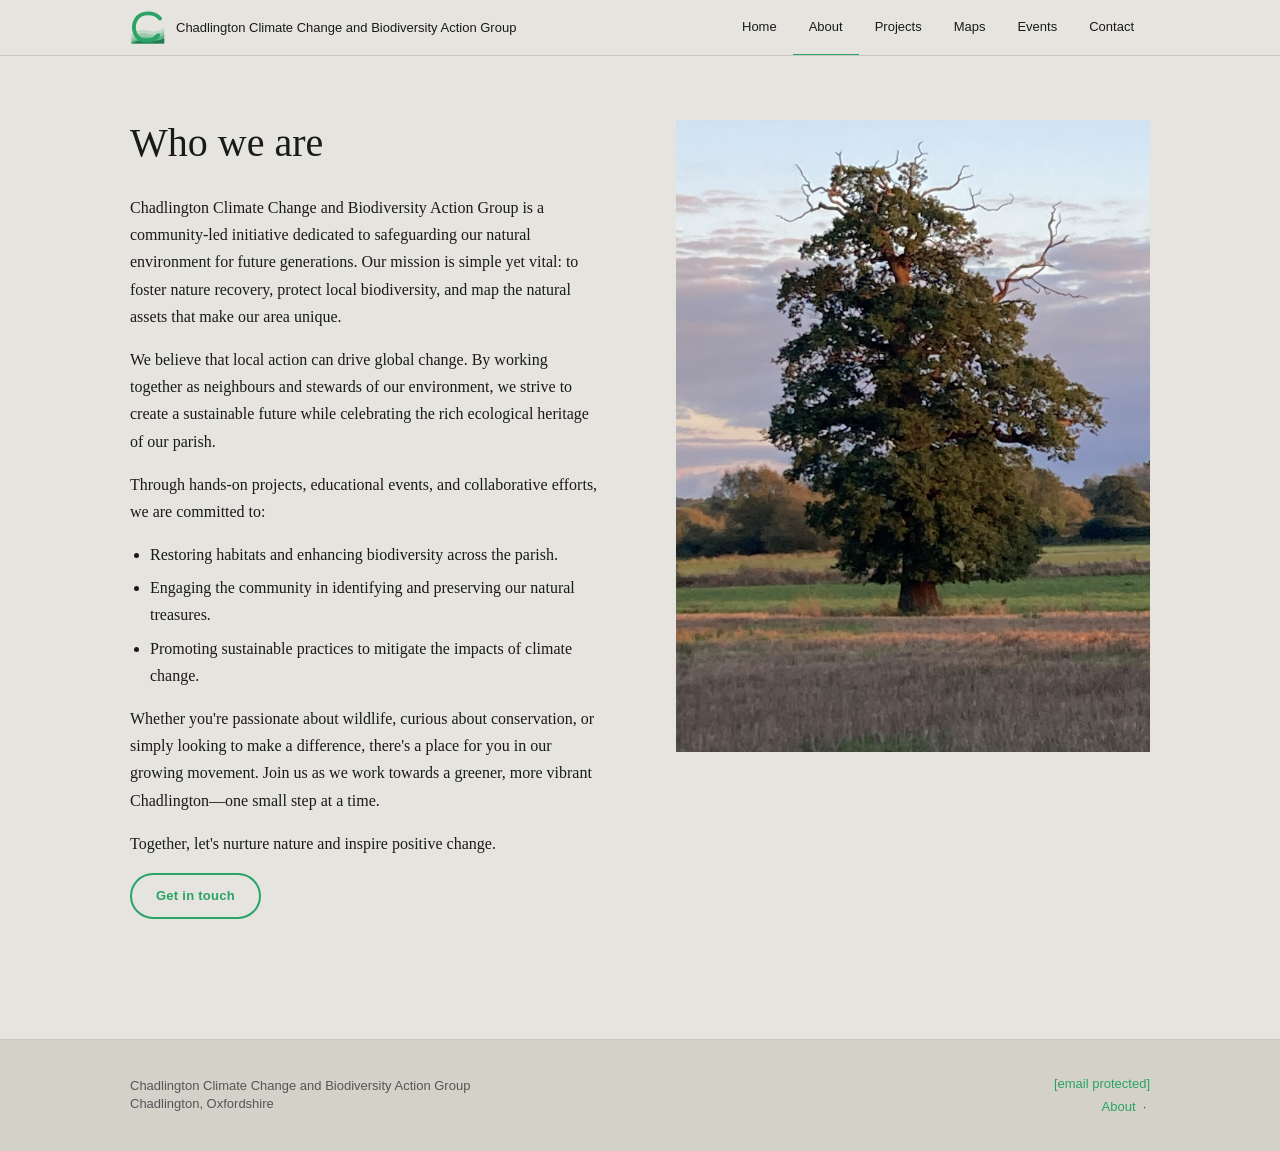
<file: about.html>
<!DOCTYPE html>
<html lang="en">
<head>
    <meta charset="UTF-8">
    <meta name="viewport" content="width=device-width, initial-scale=1.0">
    <title>About — Chadlington CCBAG</title>
    <link rel="icon" type="image/svg+xml" href="assets/images/favicon.svg">
    <link rel="stylesheet" href="css/style.css">
    
</head>
<body>

<nav>
    <div class="nav-inner">
        <a class="nav-title" href="index.html"><svg width="36" height="36" viewBox="0 0 120 120" style="flex-shrink:0;" aria-label="Chadlington CCBAG logo">
        <path d="M4 82 Q28 60, 60 68 Q88 76, 114 58 L114 112 L4 112Z" fill="#29a366" opacity=".18"/>
        <path d="M4 94 Q30 72, 60 80 Q88 88, 114 70 L114 112 L4 112Z" fill="#29a366" opacity=".28"/>
        <path d="M4 106 Q32 86, 60 92 Q90 98, 114 82 L114 112 L4 112Z" fill="#29a366" opacity=".55"/>
        <path d="M4 112 Q36 96, 60 102 Q90 108, 114 94 L114 112Z" fill="#247a4e"/>
        <path d="M100 28 C82 6, 36 4, 20 32 C6 56, 14 88, 36 98 C52 106, 80 102, 94 84" stroke="#29a366" stroke-width="13" stroke-linecap="round" fill="none"/>
      </svg><span>Chadlington Climate Change and Biodiversity Action Group</span></a>
        <ul class="nav-links">
            <li><a href="index.html">Home</a></li>
            <li><a href="about.html" class="active">About</a></li>
            <li class="has-dropdown">
                <a href="projects.html">Projects</a>
                <ul class="dropdown">
                    <li><a href="butterflies.html">Butterflies &amp; Moths</a></li>
                    <li><a href="water-quality.html">Evenlode Water Quality</a></li>
                </ul>
            </li>
            <li><a href="maps.html">Maps</a></li>
            <li><a href="events.html">Events</a></li>
            <li><a href="contact.html">Contact</a></li>
        </ul>
    </div>
</nav>

<main>
<div class="container">
    <section>
        <div class="two-col">
            <div>
                <h1>Who we are</h1>

                <p>Chadlington Climate Change and Biodiversity Action Group is a community-led initiative dedicated to safeguarding our natural environment for future generations. Our mission is simple yet vital: to foster nature recovery, protect local biodiversity, and map the natural assets that make our area unique.</p>

                <p>We believe that local action can drive global change. By working together as neighbours and stewards of our environment, we strive to create a sustainable future while celebrating the rich ecological heritage of our parish.</p>

                <p>Through hands-on projects, educational events, and collaborative efforts, we are committed to:</p>

                <ul>
                    <li>Restoring habitats and enhancing biodiversity across the parish.</li>
                    <li>Engaging the community in identifying and preserving our natural treasures.</li>
                    <li>Promoting sustainable practices to mitigate the impacts of climate change.</li>
                </ul>

                <p>Whether you're passionate about wildlife, curious about conservation, or simply looking to make a difference, there's a place for you in our growing movement. Join us as we work towards a greener, more vibrant Chadlington—one small step at a time.</p>

                <p>Together, let's nurture nature and inspire positive change.</p>

                <p><a href="contact.html" class="btn btn-outline">Get in touch</a></p>
            </div>

            <div class="photo-stack">
                <img src="assets/images/quail.stolen.footsteps.jpg" alt="Path through field with oak tree">
            </div>
        </div>
    </section>
</div>
</main>

<footer>
    <div class="footer-inner">
        <div class="footer-name">
            Chadlington Climate Change and Biodiversity Action Group<br>
            Chadlington, Oxfordshire
        </div>
        <div class="footer-links">
            <a href="/cdn-cgi/l/email-protection#462525252427212f28202906212b272f2a6825292b"><span class="__cf_email__" data-cfemail="c1a2a2a2a3a0a6a8afa7ae81a6aca0a8adefa2aeac">[email&#160;protected]</span></a><br>
            <a href="about.html">About</a> &nbsp;·&nbsp;
            <a href="contac
</file>
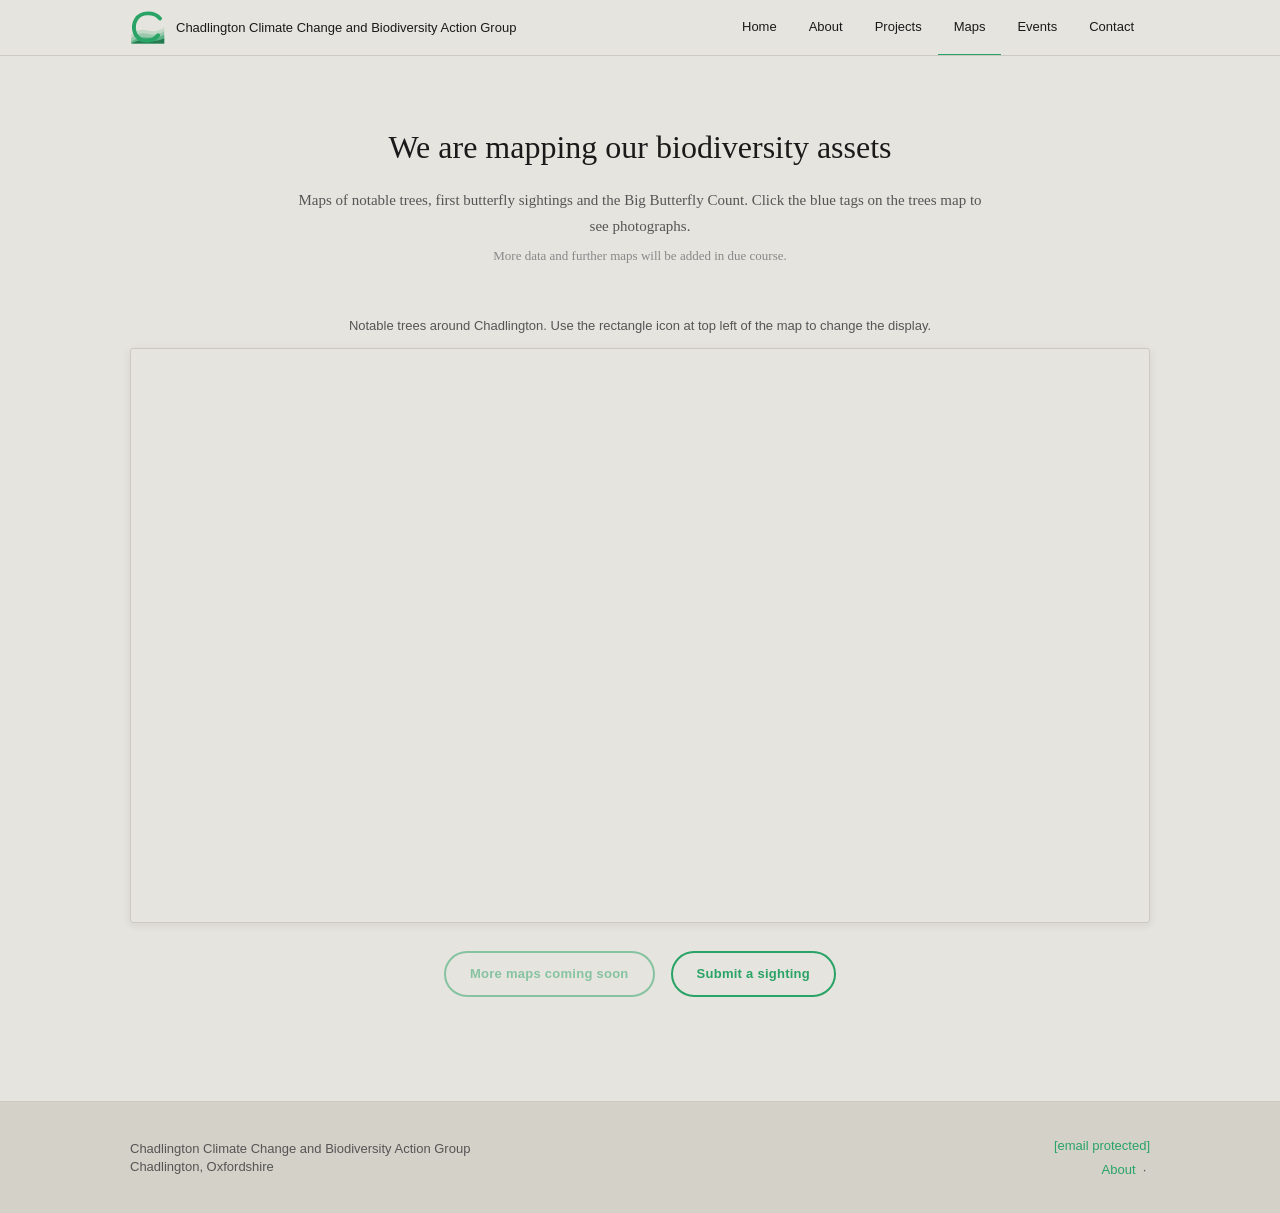
<file: maps.html>
<!DOCTYPE html>
<html lang="en">
<head>
    <meta charset="UTF-8">
    <meta name="viewport" content="width=device-width, initial-scale=1.0">
    <title>Maps — Chadlington CCBAG</title>
    <link rel="icon" type="image/svg+xml" href="assets/images/favicon.svg">
    <link rel="stylesheet" href="css/style.css">
    
</head>
<body>

<nav>
    <div class="nav-inner">
        <a class="nav-title" href="index.html"><img src="assets/images/favicon.svg" alt="Chadlington CCBAG">Chadlington Climate Change and Biodiversity Action Group</a>
        <ul class="nav-links">
            <li><a href="index.html">Home</a></li>
            <li><a href="about.html">About</a></li>
            <li class="has-dropdown">
                <a href="projects.html">Projects</a>
                <ul class="dropdown">
                    <li><a href="butterflies.html">Butterflies &amp; Moths</a></li>
                    <li><a href="water-quality.html">Evenlode Water Quality</a></li>
                </ul>
            </li>
            <li><a href="maps.html" class="active">Maps</a></li>
            <li><a href="events.html">Events</a></li>
            <li><a href="contact.html">Contact</a></li>
        </ul>
    </div>
</nav>

<main>
<div class="container">
    <section>

        <div class="page-heading">
            <h1>We are mapping our biodiversity assets</h1>
            <p>Maps of notable trees, first butterfly sightings and the Big Butterfly Count. Click the blue tags on the trees map to see photographs.</p>
            <p class="note">More data and further maps will be added in due course.</p>
        </div>

        <!--
            Google My Maps embeds freely — they are designed for this.
            To get your embed URL:
              1. Open the map in Google My Maps
              2. Click the share icon → Embed on my site
              3. Copy the src URL — it will look like:
                 https://www.google.com/maps/d/embed?mid=XXXXXXXXXX&ll=...
              4. Paste it as the src below.
        -->

        <p class="map-label">Notable trees around Chadlington. Use the rectangle icon at top left of the map to change the display.</p>

        <div class="map-frame-wrapper">
            <iframe
                src="https://www.google.com/maps/d/embed?mid=REPLACE_WITH_YOUR_MAP_ID"
                title="Chadlington notable trees"
                allowfullscreen
                loading="lazy">
            </iframe>
        </div>

        <!-- Add further maps below using the same pattern:

        <p class="map-label" style="margin-top: 48px;">First butterfly sightings 2024</p>
        <div class="map-frame-wrapper">
            <iframe src="YOUR_SECOND_MAP_EMBED_URL" title="Butterfly sightings" allowfullscreen loading="lazy"></iframe>
        </div>

        -->

        <p style="text-align:center; margin-top: 28px;">
            <a href="maps.html" class="btn btn-outline" style="pointer-events:none; opacity:0.5;">More maps coming soon</a>
            &nbsp;&nbsp;
            <a href="contact.html" class="btn btn-outline">Submit a sighting</a>
        </p>

    </section>
</div>
</main>

<footer>
    <div class="footer-inner">
        <div class="footer-name">
            Chadlington Climate Change and Biodiversity Action Group<br>
            Chadlington, Oxfordshire
        </div>
        <div class="footer-links">
            <a href="/cdn-cgi/l/email-protection#224141414043454b4c444d62454f434b4e0c414d4f"><span class="__cf_email__" data-cfemail="b8dbdbdbdad9dfd1d6ded7f8dfd5d9d1d496dbd7d5">[email&#160;protected]</span></a><br>
            <a href="about.html">About</a> &nbsp;·&nbsp;
            <a href="contac
</file>
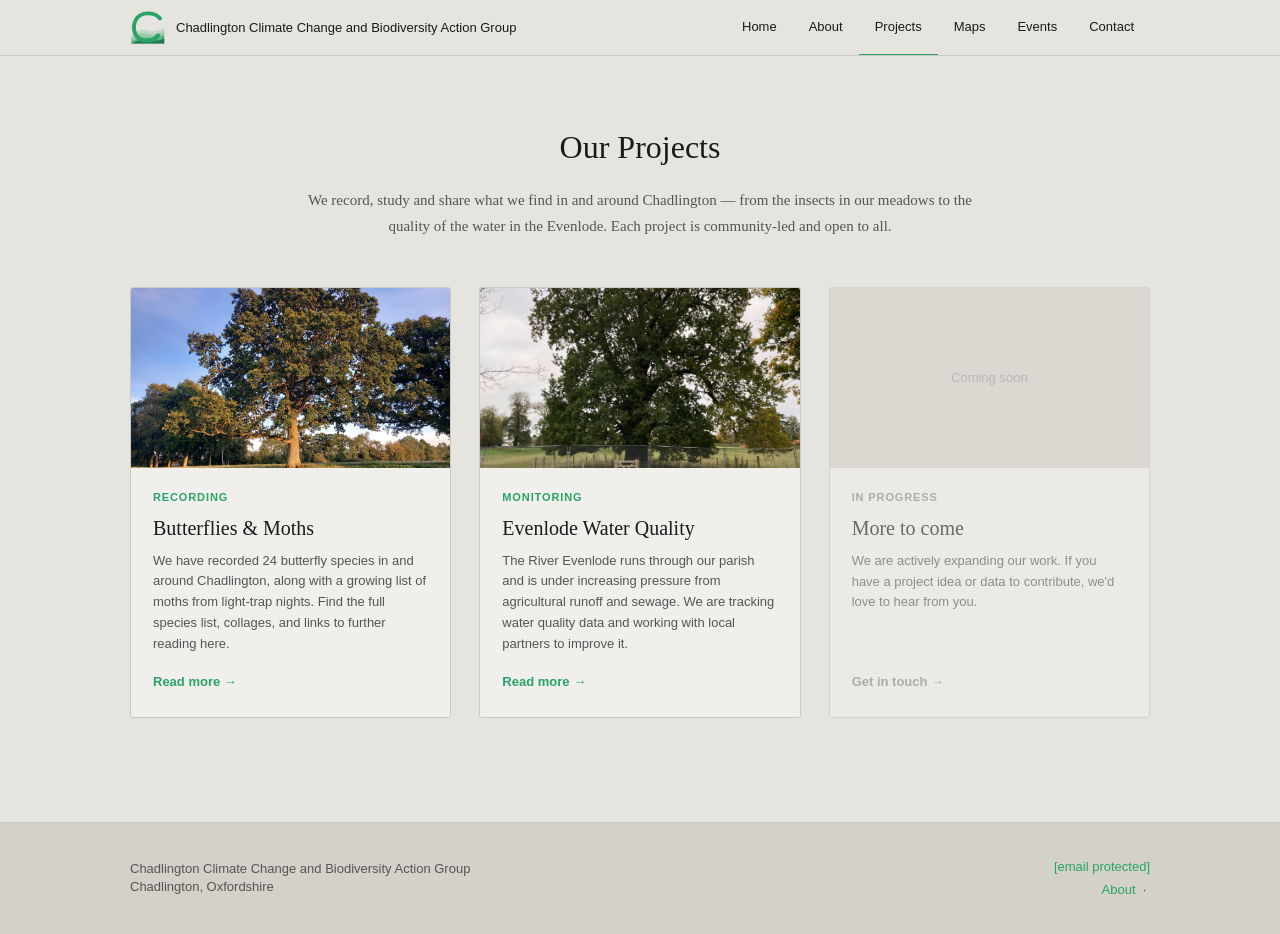
<file: projects.html>
<!DOCTYPE html>
<html lang="en">
<head>
    <meta charset="UTF-8">
    <meta name="viewport" content="width=device-width, initial-scale=1.0">
    <title>Projects — Chadlington CCBAG</title>
    <link rel="icon" type="image/svg+xml" href="assets/images/favicon.svg">
    <link rel="stylesheet" href="css/style.css">
    
</head>
<body>

<nav>
    <div class="nav-inner">
        <a class="nav-title" href="index.html"><img src="assets/images/favicon.svg" alt="Chadlington CCBAG">Chadlington Climate Change and Biodiversity Action Group</a>
        <ul class="nav-links">
            <li><a href="index.html">Home</a></li>
            <li><a href="about.html">About</a></li>
            <li class="has-dropdown">
                <a href="projects.html" class="active">Projects</a>
                <ul class="dropdown">
                    <li><a href="butterflies.html">Butterflies &amp; Moths</a></li>
                    <li><a href="water-quality.html">Evenlode Water Quality</a></li>
                </ul>
            </li>
            <li><a href="maps.html">Maps</a></li>
            <li><a href="events.html">Events</a></li>
            <li><a href="contact.html">Contact</a></li>
        </ul>
    </div>
</nav>

<main>
<div class="container">
    <section>

        <div class="page-heading">
            <h1>Our Projects</h1>
            <p>We record, study and share what we find in and around Chadlington — from the insects in our meadows to the quality of the water in the Evenlode. Each project is community-led and open to all.</p>
        </div>

        <div class="projects-grid">

            <!-- Butterflies & Moths -->
            <a href="butterflies.html" class="project-card">
                <div class="project-card-img">
                    <img src="assets/images/petulant.pockets.circle.jpg" alt="Butterflies on wildflowers">
                </div>
                <div class="project-card-body">
                    <div class="project-tag">Recording</div>
                    <h2>Butterflies &amp; Moths</h2>
                    <p>We have recorded 24 butterfly species in and around Chadlington, along with a growing list of moths from light-trap nights. Find the full species list, collages, and links to further reading here.</p>
                    <span class="read-more">Read more →</span>
                </div>
            </a>

            <!-- Evenlode Water Quality -->
            <a href="water-quality.html" class="project-card">
                <div class="project-card-img">
                    <img src="assets/images/warmers.deeds.rivers.jpg" alt="Landscape near Evenlode">
                </div>
                <div class="project-card-body">
                    <div class="project-tag">Monitoring</div>
                    <h2>Evenlode Water Quality</h2>
                    <p>The River Evenlode runs through our parish and is under increasing pressure from agricultural runoff and sewage. We are tracking water quality data and working with local partners to improve it.</p>
                    <span class="read-more">Read more →</span>
                </div>
            </a>

            <!-- Placeholder for future project -->
            <div class="project-card coming-soon">
                <div class="project-card-img" style="background:#d4d1c9; display:flex; align-items:center; justify-content:center;">
                    <span style="font-family:Arial; font-size:13px; color:#999;">Coming soon</span>
                </div>
                <div class="project-card-body">
                    <div class="project-tag">In progress</div>
                    <h2>More to come</h2>
                    <p>We are actively expanding our work. If you have a project idea or data to contribute, we'd love to hear from you.</p>
                    <span class="read-more" style="color:var(--text-light)">Get in touch →</span>
                </div>
            </div>

        </div>

    </section>
</div>
</main>

<footer>
    <div class="footer-inner">
        <div class="footer-name">
            Chadlington Climate Change and Biodiversity Action Group<br>
            Chadlington, Oxfordshire
        </div>
        <div class="footer-links">
            <a href="/cdn-cgi/l/email-protection#b0d3d3d3d2d1d7d9ded6dff0d7ddd1d9dc9ed3dfdd"><span class="__cf_email__" data-cfemail="5f3c3c3c3d3e38363139301f38323e3633713c3032">[email&#160;protected]</span></a><br>
            <a href="about.html">About</a> &nbsp;·&nbsp;
            <a href="contac
</file>
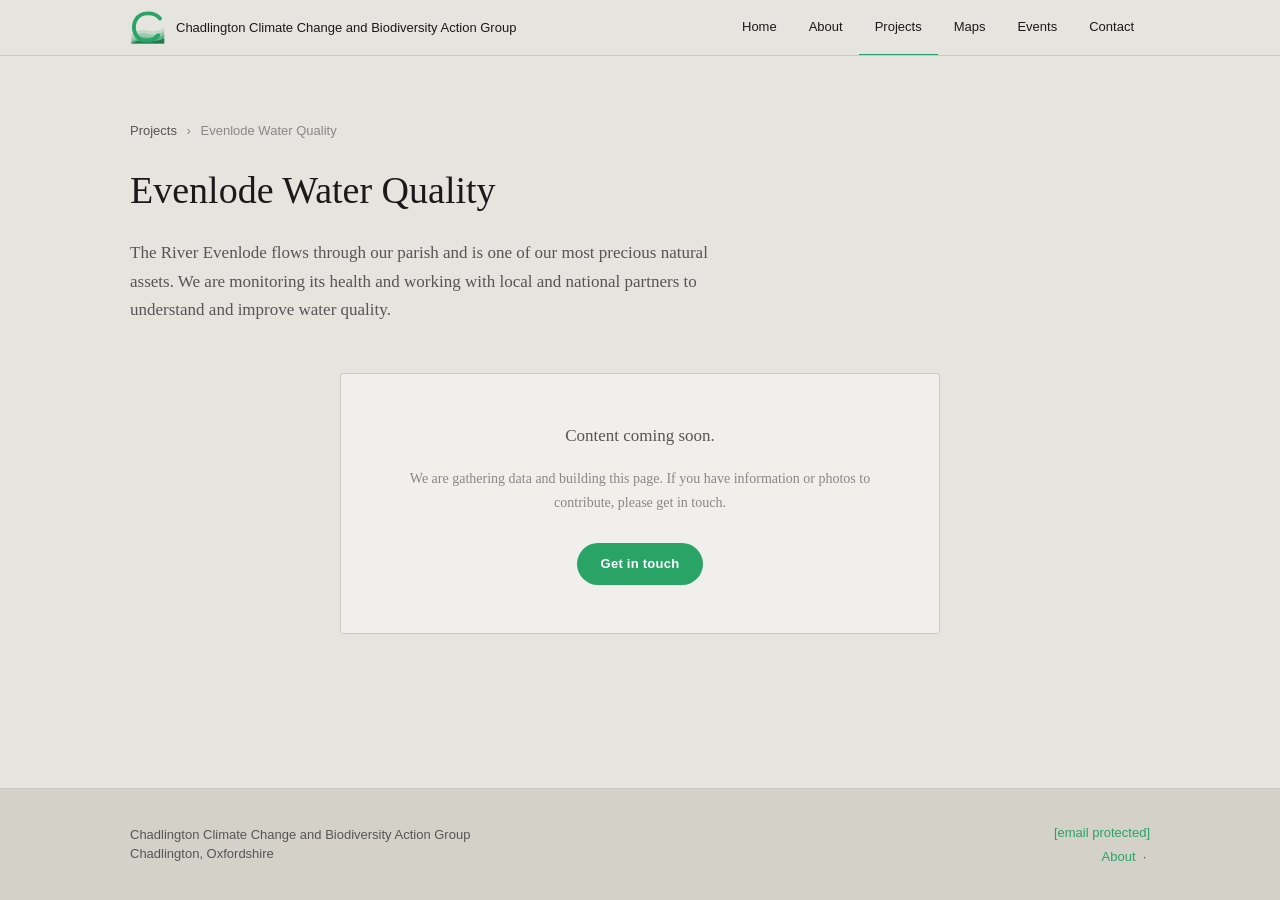
<file: water-quality.html>
<!DOCTYPE html>
<html lang="en">
<head>
    <meta charset="UTF-8">
    <meta name="viewport" content="width=device-width, initial-scale=1.0">
    <title>Evenlode Water Quality — Chadlington CCBAG</title>
    <link rel="icon" type="image/svg+xml" href="assets/images/favicon.svg">
    <link rel="stylesheet" href="css/style.css">
    
</head>
<body>

<nav>
    <div class="nav-inner">
        <a class="nav-title" href="index.html"><img src="assets/images/favicon.svg" alt="Chadlington CCBAG">Chadlington Climate Change and Biodiversity Action Group</a>
        <ul class="nav-links">
            <li><a href="index.html">Home</a></li>
            <li><a href="about.html">About</a></li>
            <li class="has-dropdown">
                <a href="projects.html" class="active">Projects</a>
                <ul class="dropdown">
                    <li><a href="butterflies.html">Butterflies &amp; Moths</a></li>
                    <li><a href="water-quality.html">Evenlode Water Quality</a></li>
                </ul>
            </li>
            <li><a href="maps.html">Maps</a></li>
            <li><a href="events.html">Events</a></li>
            <li><a href="contact.html">Contact</a></li>
        </ul>
    </div>
</nav>

<main>
<div class="container">
    <section>

        <div class="project-header">
            <div class="breadcrumb">
                <a href="projects.html">Projects</a>
                <span>›</span>
                Evenlode Water Quality
            </div>
            <h1>Evenlode Water Quality</h1>
            <p class="lead">The River Evenlode flows through our parish and is one of our most precious natural assets. We are monitoring its health and working with local and national partners to understand and improve water quality.</p>
        </div>

        <!-- Content placeholder — fill this in as the project develops -->
        <div style="background: rgba(255,255,255,0.4); border: 1px solid var(--border); border-radius: 3px; padding: 48px; text-align: center; max-width: 600px; margin: 0 auto;">
            <p style="font-size: 17px; margin-bottom: 16px; color: var(--text-mid);">Content coming soon.</p>
            <p style="font-size: 14px; color: var(--text-light); margin-bottom: 28px;">We are gathering data and building this page. If you have information or photos to contribute, please get in touch.</p>
            <a href="contact.html" class="btn">Get in touch</a>
        </div>

        <!--
            TEMPLATE FOR WHEN YOU'RE READY TO ADD CONTENT:
            Copy and customise the blocks below.

            === Two-column text + image ===
            <div class="two-col" style="margin-top: 48px;">
                <div>
                    <h2>Background</h2>
                    <p>Your text here...</p>
                </div>
                <div>
                    <img src="assets/images/evenlode.jpg" alt="River Evenlode">
                </div>
            </div>

            === Embedded map ===
            <div class="map-frame-wrapper" style="margin-top: 48px;">
                <iframe src="YOUR_GOOGLE_MAPS_EMBED_URL" title="Evenlode monitoring points" allowfullscreen loading="lazy"></iframe>
            </div>

            === Links list ===
            <div class="reads-row" style="margin-top: 48px;">
                <div>
                    <h3>Further reading:</h3>
                    <ul>
                        <li><a href="#">Link 1</a></li>
                    </ul>
                </div>
            </div>
        -->

    </section>
</div>
</main>

<footer>
    <div class="footer-inner">
        <div class="footer-name">
            Chadlington Climate Change and Biodiversity Action Group<br>
            Chadlington, Oxfordshire
        </div>
        <div class="footer-links">
            <a href="/cdn-cgi/l/email-protection#1b787878797a7c72757d745b7c767a727735787476"><span class="__cf_email__" data-cfemail="7c1f1f1f1e1d1b15121a133c1b111d1510521f1311">[email&#160;protected]</span></a><br>
            <a href="about.html">About</a> &nbsp;·&nbsp;
            <a href="contac
</file>
<file: css/style.css>
/* =============================================
   CHADLINGTON CCBAG — Shared Stylesheet v2
   ============================================= */

:root {
    --bg:         #e6e4de;
    --bg-card:    #dedad3;
    --green:      #29a366;
    --green-dk:   #1f8050;
    --green-lt:   #e8f5ee;
    --text:       #1a1a1a;
    --text-mid:   #555555;
    --text-light: #888888;
    --border:     #ccc9c2;
}

*, *::before, *::after { box-sizing: border-box; }

body {
    margin: 0;
    padding: 0;
    background: var(--bg);
    color: var(--text);
    font-family: Georgia, 'Times New Roman', serif;
    font-size: 16px;
    line-height: 1.7;
    min-height: 100vh;
    display: flex;
    flex-direction: column;
}

main { flex: 1; }

a { color: var(--green); text-decoration: none; }
a:hover { color: var(--green-dk); text-decoration: underline; }

img { display: block; max-width: 100%; height: auto; }

p { margin: 0 0 1em; }

/* ─────────────────────────────────────────
   NAV
───────────────────────────────────────── */
nav {
    background: var(--bg);
    border-bottom: 1px solid var(--border);
    position: sticky;
    top: 0;
    z-index: 100;
    height: 56px;
    overflow: hidden;
}

.nav-inner {
    max-width: 1100px;
    margin: 0 auto;
    padding: 0 40px;
    display: flex;
    align-items: center;
    justify-content: space-between;
    height: 56px;
    overflow: visible;
}

.nav-title {
    font-family: Arial, Helvetica, sans-serif;
    font-size: 13px;
    color: var(--text);
    text-decoration: none;
    line-height: 1.3;
    max-width: 420px;
    flex-shrink: 1;
    display: flex;
    align-items: center;
    gap: 10px;
    overflow: hidden;
}
.nav-title span {
    white-space: nowrap;
    overflow: hidden;
    text-overflow: ellipsis;
}
.nav-title img {
    height: 36px;
    width: 36px;
    flex-shrink: 0;
    display: block;
}

.nav-title:hover { color: var(--text); text-decoration: none; }

.nav-links {
    display: flex;
    gap: 0;
    list-style: none;
    margin: 0;
    padding: 0;
    height: 100%;
    align-items: stretch;
}

.nav-links > li {
    position: relative;
    display: flex;
    align-items: stretch;
}

.nav-links > li > a {
    font-family: Arial, Helvetica, sans-serif;
    font-size: 13px;
    color: var(--text);
    text-decoration: none;
    padding: 0 16px;
    display: flex;
    align-items: center;
    border-bottom: 2px solid transparent;
    transition: border-color 0.15s;
    white-space: nowrap;
}

.nav-links > li > a:hover,
.nav-links > li > a.active {
    border-bottom-color: var(--green);
    color: var(--text);
    text-decoration: none;
}

/* Dropdown */
.has-dropdown { position: relative; }

.dropdown {
    display: none;
    position: absolute;
    top: 100%;
    left: 0;
    background: white;
    border: 1px solid var(--border);
    border-top: 2px solid var(--green);
    min-width: 200px;
    box-shadow: 0 4px 12px rgba(0,0,0,0.10);
    list-style: none;
    margin: 0;
    padding: 6px 0;
}

.has-dropdown:hover .dropdown { display: block; }

.dropdown li a {
    display: block;
    padding: 9px 20px;
    font-family: Arial, Helvetica, sans-serif;
    font-size: 13px;
    color: var(--text);
    text-decoration: none;
    transition: background 0.1s;
}

.dropdown li a:hover {
    background: var(--green-lt);
    color: var(--green-dk);
    text-decoration: none;
}

/* ─────────────────────────────────────────
   HERO
───────────────────────────────────────── */
.hero {
    position: relative;
    width: 100%;
    height: 320px;
    background-color: #3a5a3a;
    background-size: cover;
    background-position: center 35%;
    display: flex;
    align-items: center;
    justify-content: center;
    text-align: center;
}

.hero::before {
    content: "";
    position: absolute;
    inset: 0;
    background: linear-gradient(to bottom, rgba(0,0,0,0.15) 0%, rgba(0,0,0,0.45) 100%);
}

.hero-content {
    position: relative;
    color: white;
    padding: 0 30px;
    max-width: 800px;
}

.hero h1 {
    font-family: Georgia, serif;
    font-size: 38px;
    font-weight: 400;
    margin: 0 0 12px;
    line-height: 1.25;
    text-shadow: 0 1px 4px rgba(0,0,0,0.4);
}

.hero p {
    font-size: 17px;
    margin: 0;
    opacity: 0.92;
    text-shadow: 0 1px 3px rgba(0,0,0,0.3);
}

/* ─────────────────────────────────────────
   CONTAINER
───────────────────────────────────────── */
.container {
    max-width: 1100px;
    margin: 0 auto;
    padding: 0 40px;
}

section { margin: 64px 0; }

/* ─────────────────────────────────────────
   HOME — PHOTO GRID
───────────────────────────────────────── */
.photo-grid {
    display: grid;
    grid-template-columns: repeat(4, 1fr);
    gap: 12px;
}

.photo-grid .cell {
    aspect-ratio: 4/3;
    overflow: hidden;
    background: var(--bg-card);
}

.photo-grid .cell img {
    width: 100%;
    height: 100%;
    object-fit: cover;
    transition: transform 0.4s ease;
}

.photo-grid .cell:hover img { transform: scale(1.03); }

/* ─────────────────────────────────────────
   HOME — NAV BOXES
───────────────────────────────────────── */
.nav-boxes {
    display: grid;
    grid-template-columns: repeat(4, 1fr);
    gap: 24px;
    text-align: center;
}

.nav-box {
    padding: 24px 16px;
    border: 1px solid var(--border);
    border-radius: 3px;
    background: rgba(255,255,255,0.35);
    transition: background 0.2s;
}

.nav-box:hover { background: rgba(255,255,255,0.6); }

.nav-box h2 {
    font-family: Arial, sans-serif;
    font-size: 18px;
    font-weight: 600;
    margin: 0 0 8px;
}

.nav-box h2 a {
    color: var(--green);
    text-decoration: underline;
}

.nav-box p {
    font-family: Arial, sans-serif;
    font-size: 13px;
    color: var(--text-mid);
    margin: 0;
    line-height: 1.5;
}

/* ─────────────────────────────────────────
   HOME — OTHER TOPICS
───────────────────────────────────────── */
.other-topics {
    border-top: 1px solid var(--border);
    padding-top: 28px;
    margin-top: 12px;
}

.other-topics h3 {
    font-family: Arial, sans-serif;
    font-size: 15px;
    font-weight: 600;
    margin: 0 0 10px;
}

.other-topics h3 a { color: var(--green); text-decoration: underline; }

.other-topics ul {
    list-style: none;
    margin: 0;
    padding: 0;
    display: flex;
    flex-wrap: wrap;
    gap: 8px 24px;
}

.other-topics ul li a {
    font-family: Arial, sans-serif;
    font-size: 14px;
}

/* ─────────────────────────────────────────
   TWO-COL (About, Contact)
───────────────────────────────────────── */
.two-col {
    display: grid;
    grid-template-columns: 1fr 1fr;
    gap: 72px;
    align-items: start;
}

.two-col h1 {
    font-size: 40px;
    font-weight: 400;
    margin: 0 0 28px;
    line-height: 1.15;
}

.two-col ul {
    padding-left: 20px;
    margin: 0 0 1em;
}

.two-col ul li { margin-bottom: 6px; }

.photo-stack { display: flex; flex-direction: column; gap: 12px; }

/* ─────────────────────────────────────────
   PAGE HEADING (Maps, Projects)
───────────────────────────────────────── */
.page-heading {
    text-align: center;
    max-width: 700px;
    margin: 0 auto 48px;
}

.page-heading h1 {
    font-size: 32px;
    font-weight: 400;
    margin: 0 0 14px;
}

.page-heading p { font-size: 15px; color: var(--text-mid); margin: 0 0 6px; }
.page-heading p.note { font-size: 13px; color: var(--text-light); }

/* ─────────────────────────────────────────
   PROJECTS GRID
───────────────────────────────────────── */
.projects-grid {
    display: grid;
    grid-template-columns: repeat(3, 1fr);
    gap: 28px;
}

.project-card {
    background: rgba(255,255,255,0.4);
    border: 1px solid var(--border);
    border-radius: 3px;
    overflow: hidden;
    transition: box-shadow 0.2s, background 0.2s;
    text-decoration: none;
    color: var(--text);
    display: flex;
    flex-direction: column;
}

.project-card:hover {
    box-shadow: 0 4px 16px rgba(0,0,0,0.10);
    background: rgba(255,255,255,0.65);
    text-decoration: none;
    color: var(--text);
}

.project-card-img {
    aspect-ratio: 16/9;
    overflow: hidden;
    background: var(--bg-card);
}

.project-card-img img {
    width: 100%;
    height: 100%;
    object-fit: cover;
    transition: transform 0.4s ease;
}

.project-card:hover .project-card-img img { transform: scale(1.04); }

.project-card-body {
    padding: 20px 22px 24px;
    flex: 1;
    display: flex;
    flex-direction: column;
}

.project-tag {
    font-family: Arial, sans-serif;
    font-size: 11px;
    font-weight: 700;
    text-transform: uppercase;
    letter-spacing: 0.08em;
    color: var(--green);
    margin-bottom: 8px;
}

.project-card h2 {
    font-family: Georgia, serif;
    font-size: 20px;
    font-weight: 400;
    margin: 0 0 10px;
    line-height: 1.3;
}

.project-card p {
    font-family: Arial, sans-serif;
    font-size: 13px;
    color: var(--text-mid);
    margin: 0 0 16px;
    line-height: 1.6;
    flex: 1;
}

.project-card .read-more {
    font-family: Arial, sans-serif;
    font-size: 13px;
    font-weight: 700;
    color: var(--green);
}

.project-card:hover .read-more { color: var(--green-dk); }

/* Coming soon card */
.project-card.coming-soon {
    opacity: 0.6;
    pointer-events: none;
}

.project-card.coming-soon .project-tag { color: var(--text-light); }

/* ─────────────────────────────────────────
   PROJECT PAGE (individual)
───────────────────────────────────────── */
.project-header {
    margin-bottom: 48px;
}

.breadcrumb {
    font-family: Arial, sans-serif;
    font-size: 13px;
    color: var(--text-light);
    margin-bottom: 16px;
}

.breadcrumb a { color: var(--text-mid); }
.breadcrumb span { margin: 0 6px; }

.project-header h1 {
    font-size: 38px;
    font-weight: 400;
    margin: 0 0 16px;
}

.project-header .lead {
    font-size: 17px;
    color: var(--text-mid);
    max-width: 620px;
    margin: 0;
}

/* ─────────────────────────────────────────
   MAPS PAGE
───────────────────────────────────────── */
.map-label {
    font-family: Arial, sans-serif;
    font-size: 13px;
    color: var(--text-mid);
    text-align: center;
    margin-bottom: 10px;
}

.map-frame-wrapper {
    position: relative;
    width: 100%;
    padding-bottom: 56.25%;
    height: 0;
    border: 1px solid var(--border);
    border-radius: 3px;
    overflow: hidden;
    box-shadow: 0 2px 10px rgba(0,0,0,0.08);
}

.map-frame-wrapper iframe {
    position: absolute;
    top: 0; left: 0;
    width: 100%; height: 100%;
    border: 0;
}

/* ─────────────────────────────────────────
   BUTTERFLIES
───────────────────────────────────────── */
.butterfly-collages {
    display: grid;
    grid-template-columns: 1fr 1fr;
    gap: 24px;
    margin-bottom: 8px;
}

.collage-item .caption {
    font-family: Arial, sans-serif;
    font-size: 12px;
    text-align: center;
    color: var(--text-mid);
    margin-top: 8px;
    line-height: 1.6;
}

.attribution {
    font-family: Arial, sans-serif;
    font-size: 12px;
    text-align: center;
    color: var(--text-light);
    margin: 10px 0 48px;
}

.reads-row {
    display: grid;
    grid-template-columns: 1fr auto;
    gap: 48px;
    align-items: start;
}

.reads-row h3 {
    font-family: Arial, sans-serif;
    font-size: 14px;
    font-weight: 700;
    margin: 0 0 12px;
    color: var(--green);
}

.reads-row ul {
    list-style: none;
    padding: 0;
    margin: 0 0 32px;
}

.reads-row ul li { margin-bottom: 8px; }
.reads-row ul li a { font-family: Arial, sans-serif; font-size: 14px; }

.side-thumb { width: 110px; flex-shrink: 0; }

.species-block { margin-bottom: 20px; }

.species-block h3 {
    font-family: Arial, sans-serif;
    font-size: 14px;
    font-weight: 700;
    margin: 0 0 4px;
}

.species-block p {
    font-family: Arial, sans-serif;
    font-size: 14px;
    color: var(--text-mid);
    margin: 0;
}

/* ─────────────────────────────────────────
   EVENTS
───────────────────────────────────────── */
.event-card {
    display: grid;
    grid-template-columns: 280px 1fr;
    gap: 48px;
    align-items: start;
    padding-bottom: 52px;
    margin-bottom: 52px;
    border-bottom: 1px solid var(--border);
}

.event-card:last-child { border-bottom: none; margin-bottom: 0; padding-bottom: 0; }

.event-poster {
    background: var(--bg-card);
    overflow: hidden;
    border: 1px solid var(--border);
}

.event-poster img { width: 100%; }

.event-details h2 {
    font-size: 22px;
    font-weight: 400;
    margin: 0 0 6px;
    line-height: 1.3;
}

.event-meta {
    font-family: Arial, sans-serif;
    font-size: 13px;
    color: var(--text-light);
    margin: 0 0 16px;
    line-height: 1.6;
}

.event-desc {
    font-family: Arial, sans-serif;
    font-size: 14px;
    color: var(--text-mid);
    margin: 0 0 22px;
    line-height: 1.7;
}

.btn {
    display: inline-block;
    background: var(--green);
    color: white;
    text-decoration: none;
    font-family: Arial, sans-serif;
    font-size: 13px;
    font-weight: 700;
    padding: 10px 24px;
    border-radius: 24px;
    transition: background 0.2s;
    letter-spacing: 0.02em;
}

.btn:hover { background: var(--green-dk); color: white; text-decoration: none; }

.btn-outline {
    background: transparent;
    border: 2px solid var(--green);
    color: var(--green);
}

.btn-outline:hover { background: var(--green); color: white; }

/* ─────────────────────────────────────────
   CONTACT
───────────────────────────────────────── */
.contact-email {
    font-weight: 700;
    font-family: Arial, sans-serif;
}

/* ─────────────────────────────────────────
   FOOTER
───────────────────────────────────────── */
footer {
    background: #d4d1c9;
    border-top: 1px solid var(--border);
    padding: 32px 0;
    margin-top: 40px;
}

.footer-inner {
    max-width: 1100px;
    margin: 0 auto;
    padding: 0 40px;
    display: flex;
    justify-content: space-between;
    align-items: center;
    gap: 20px;
}

.footer-name {
    font-family: Arial, sans-serif;
    font-size: 13px;
    color: var(--text-mid);
    line-height: 1.4;
}

.footer-links {
    font-family: Arial, sans-serif;
    font-size: 13px;
    color: var(--text-mid);
    text-align: right;
    line-height: 1.8;
}

.footer-links a { color: var(--green); }

/* ─────────────────────────────────────────
   RESPONSIVE
───────────────────────────────────────── */
@media (max-width: 860px) {
    .nav-inner { padding: 0 20px; }
    .nav-title span { display: none; }
    .nav-title img { height: 30px; }
    .nav-links > li > a { padding: 0 10px; font-size: 12px; }

    .hero h1 { font-size: 26px; }
    .hero p { font-size: 14px; }

    .container { padding: 0 20px; }

    .photo-grid { grid-template-columns: 1fr 1fr; gap: 8px; }
    .nav-boxes { grid-template-columns: 1fr 1fr; gap: 16px; }
    .two-col { grid-template-columns: 1fr; gap: 36px; }
    .two-col h1 { font-size: 30px; }
    .projects-grid { grid-template-columns: 1fr 1fr; }
    .butterfly-collages { grid-template-columns: 1fr; }
    .reads-row { grid-template-columns: 1fr; }
    .event-card { grid-template-columns: 1fr; gap: 24px; }
    .footer-inner { flex-direction: column; text-align: center; }
    .footer-links { text-align: center; }
}

@media (max-width: 560px) {
    .nav-links > li > a { padding: 0 7px; font-size: 11px; }
    .photo-grid { grid-template-columns: 1fr 1fr; }
    .nav-boxes { grid-template-columns: 1fr; }
    .projects-grid { grid-template-columns: 1fr; }
    section { margin: 40px 0; }
}
</file>
